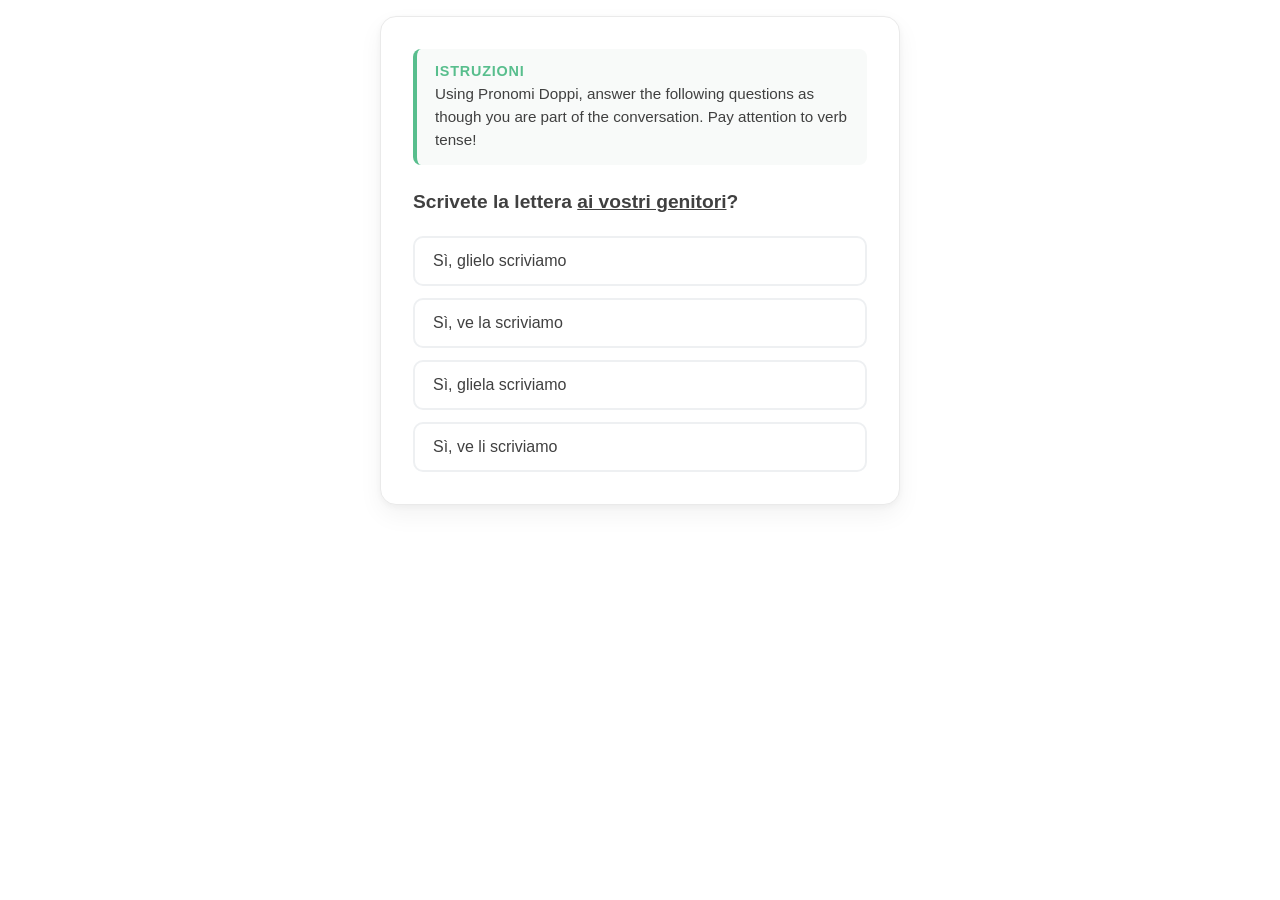
<file: index.html>
<!DOCTYPE html>
<html lang="it">
<head>
  <meta charset="UTF-8">
  <meta name="viewport" content="width=device-width, initial-scale=1.0">
  <title>Quiz - Pronomi Doppi</title>
  <link rel="stylesheet" href="styles.css">
</head>
<body>

<div class="quiz-container">
  <div class="instructions-box">
    <h3>Istruzioni</h3>
    <p>Using Pronomi Doppi, answer the following questions as though you are part of the conversation. Pay attention to verb tense!</p>
  </div>

  <div id="quiz">
    <div id="question" class="question">Caricamento...</div>
    <div id="feedback-msg" class="feedback-msg" style="display: none;"></div>
    <div id="options" class="options-container"></div>
    <button id="next-btn" class="btn" style="display: none;">Prossima domanda</button>
  </div>
  
  <div id="result-container" style="display: none;">
    <h2>Quiz Completato!</h2>
    <p id="score-text"></p>
    <button onclick="location.reload()" class="btn">Riprova</button>
  </div>
</div>

<script>
  const quizData = [
    {
      question: "Scrivete la lettera <u>ai vostri genitori</u>?",
      options: ["Sì, glielo scriviamo", "Sì, ve la scriviamo", "Sì, gliela scriviamo", "Sì, ve li scriviamo"],
      answer: 2
    },
    {
      question: "Compri il regalo <u>per Anna</u>?",
      options: ["No, non gliela compro.", "No, non glielo compro.", "No, non glielo compra.", "No, non gliele compro."],
      answer: 1
    },
    {
      question: "Dobbiamo dare il libro <u>a te e Lidia</u>?",
      options: ["Sì, ce lo dovete dare.", "Sì, ci lo dovete dare.", "Sì, ve lo dobbiamo dare.", "Sì, glielo dovete dare."],
      answer: 0
    },
    {
      question: "Raccontano la storia <u>a te</u>?",
      options: ["Sì, te la raccontano.", "Sì, me la racconto.", "Sì, te lo raccontano.", "Sì, me la raccontano."],
      answer: 3
    },
    {
      question: "Prepari la cena <u>per Carlo e Maria</u>?",
      options: ["Sì, gliela prepari.", "Sì, glieli preparo.", "Sì, gliela preparano.", "Sì, gliela preparo."],
      answer: 3
    },
    {
      question: "Date le chiavi <u>a me e Alfredo</u>?",
      options: ["No, non ve le diamo.", "No, non ve le date.", "No, non ce li diamo.", "No, non ce le diamo."],
      answer: 0
    }
  ];

  // State Variables
  let currentQuestion = 0;
  let score = 0;
  let attempts = 0;
  let missedFirstTry = false;

  // DOM Elements
  const questionEl = document.getElementById("question");
  const optionsEl = document.getElementById("options");
  const nextBtn = document.getElementById("next-btn");
  const quizEl = document.getElementById("quiz");
  const resultContainer = document.getElementById("result-container");
  const scoreText = document.getElementById("score-text");
  const feedbackMsg = document.getElementById("feedback-msg");
  const instructionsBox = document.querySelector(".instructions-box");

  function loadQuestion() {
    attempts = 0;
    missedFirstTry = false;
    nextBtn.style.display = "none";
    if (feedbackMsg) feedbackMsg.style.display = "none";

    const current = quizData[currentQuestion];
    questionEl.innerHTML = current.question;
    optionsEl.innerHTML = "";

    current.options.forEach((opt, index) => {
      const button = document.createElement("button");
      button.innerHTML = opt;
      button.classList.add("option-btn");
      button.addEventListener("click", () => selectOption(index, button));
      optionsEl.appendChild(button);
    });
  }

  function selectOption(selectedIndex, selectedBtn) {
    attempts++;
    const correctIndex = quizData[currentQuestion].answer;
    const isCorrect = selectedIndex === correctIndex;
    const buttons = optionsEl.querySelectorAll(".option-btn");

    if (isCorrect) {
      if (!missedFirstTry) {
        score++;
      }

      selectedBtn.classList.add("correct");
      buttons.forEach(btn => btn.disabled = true);
      if (feedbackMsg) feedbackMsg.style.display = "none";

      setTimeout(() => {
        handleNextStep();
      }, 800);

    } else {
      selectedBtn.classList.add("incorrect");
      selectedBtn.disabled = true;

      if (attempts === 1) {
        missedFirstTry = true;
        if (feedbackMsg) {
          feedbackMsg.textContent = "Sbagliato! Riprova.";
          feedbackMsg.style.display = "block";
        }
      } else {
        if (feedbackMsg) feedbackMsg.style.display = "none";
        buttons.forEach((btn, idx) => {
          btn.disabled = true;
          if (idx === correctIndex) btn.classList.add("correct");
        });

        if (currentQuestion < quizData.length - 1) {
          nextBtn.style.display = "block";
        } else {
          setTimeout(showResults, 1500);
        }
      }
    }
  }

  function handleNextStep() {
    if (currentQuestion < quizData.length - 1) {
      currentQuestion++;
      loadQuestion();
    } else {
      showResults();
    }
  }

  nextBtn.addEventListener("click", handleNextStep);

function showResults() {
    quizEl.style.display = "none";
    if (instructionsBox) instructionsBox.style.display = "none"; // Hides instructions
    resultContainer.style.display = "block";
    
    const percentage = Math.round((score / quizData.length) * 100);
    scoreText.textContent = `Punteggio finale: ${score} su ${quizData.length} (${percentage}%)`;
  }

  // Initialize the quiz
  loadQuestion();
</script>

<script>
  function sendHeight() {
    const height = document.body.scrollHeight;
    window.parent.postMessage({ quizHeight: height }, '*');
  }

  window.addEventListener('load', sendHeight);
  window.addEventListener('resize', sendHeight);

  const observer = new MutationObserver(sendHeight);
  observer.observe(document.body, { childList: true, subtree: true, attributes: true });
</script>
</body>
</html>
</file>
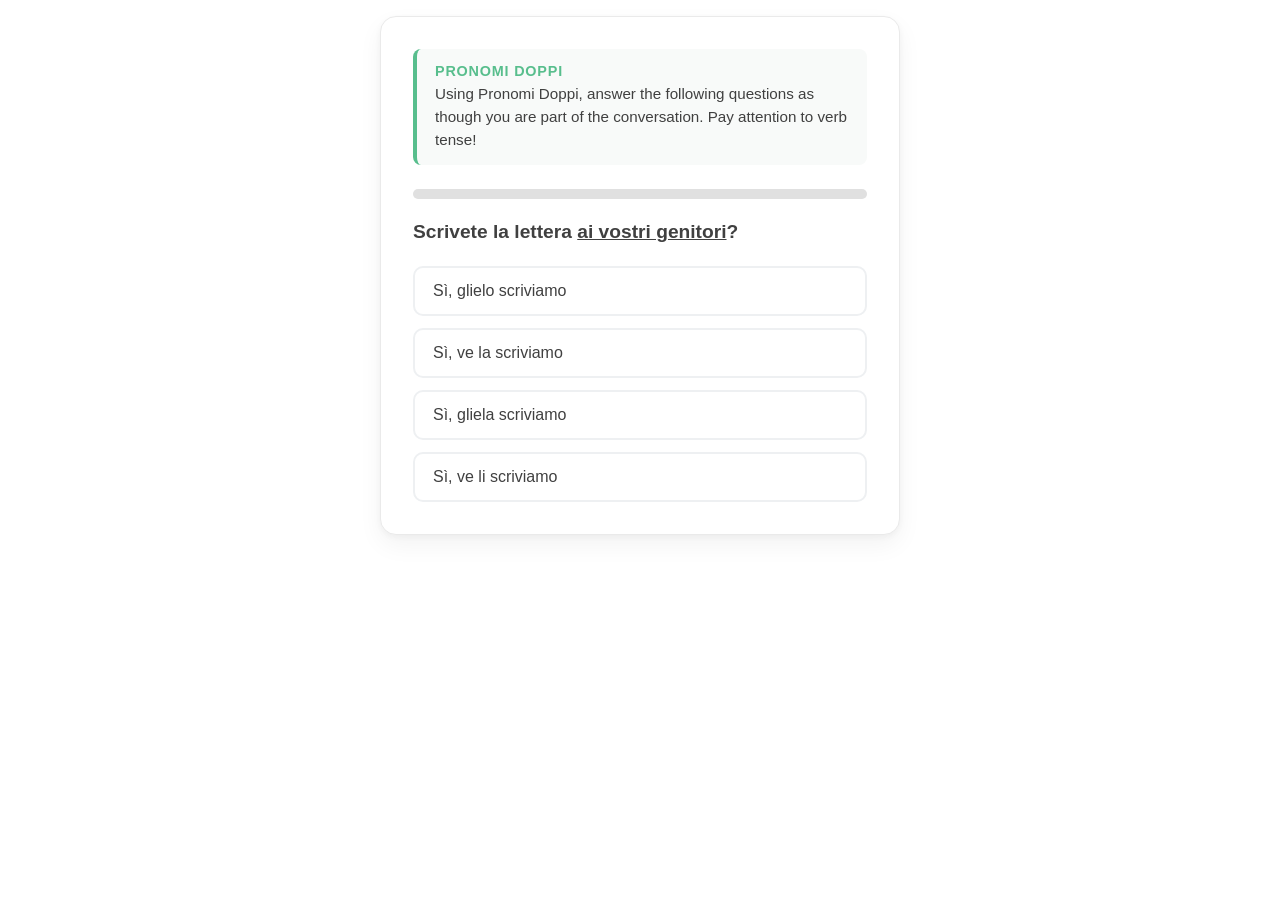
<file: pronomidoppi.html>
<!DOCTYPE html>
<html lang="it">
<head>
  <meta charset="UTF-8">
  <meta name="viewport" content="width=device-width, initial-scale=1.0">
  <title>Quiz - Pronomi Doppi</title>
  <link rel="stylesheet" href="styles.css">
</head>
<body>

<div class="quiz-container">
  <div class="instructions-box">
    <h3>Pronomi Doppi</h3>
    <p>Using Pronomi Doppi, answer the following questions as though you are part of the conversation. Pay attention to verb tense!</p>
  </div>

  <div id="quiz">
    <div class="progress-container">
      <div id="progress-bar" class="progress-bar"></div>
    </div>
    <div id="question" class="question">Caricamento...</div>
    <div id="feedback-msg" class="feedback-msg" style="display: none;"></div>
    <div id="options" class="options-container"></div>
    <button id="next-btn" class="btn" style="display: none;">Prossima domanda</button>
  </div>

  <div id="result-container" style="display: none;">
    <h2>Quiz Completato!</h2>
    <p id="score-text"></p>
    <button onclick="location.reload()" class="btn">Riprova</button>
  </div>
</div>

<script>
  const quizData = [
    {
      question: "Scrivete la lettera <u>ai vostri genitori</u>?",
      options: ["Sì, glielo scriviamo", "Sì, ve la scriviamo", "Sì, gliela scriviamo", "Sì, ve li scriviamo"],
      answer: 2
    },
    {
      question: "Compri il regalo <u>per Anna</u>?",
      options: ["No, non gliela compro.", "No, non glielo compro.", "No, non glielo compra.", "No, non gliele compro."],
      answer: 1
    },
    {
      question: "Dobbiamo dare il libro <u>a te e Lidia</u>?",
      options: ["Sì, ce lo dovete dare.", "Sì, ci lo dovete dare.", "Sì, ve lo dobbiamo dare.", "Sì, glielo dovete dare."],
      answer: 0
    },
    {
      question: "Raccontano la storia <u>a te</u>?",
      options: ["Sì, te la raccontano.", "Sì, me la racconto.", "Sì, te lo raccontano.", "Sì, me la raccontano."],
      answer: 3
    },
    {
      question: "Prepari la cena <u>per Carlo e Maria</u>?",
      options: ["Sì, gliela prepari.", "Sì, glieli preparo.", "Sì, gliela preparano.", "Sì, gliela preparo."],
      answer: 3
    },
    {
      question: "Date le chiavi <u>a me e Alfredo</u>?",
      options: ["No, non ve le diamo.", "No, non ve le date.", "No, non ce li diamo.", "No, non ce le diamo."],
      answer: 0
    }
  ];

  // State Variables
  let currentQuestion = 0;
  let score = 0;
  let attempts = 0;
  let missedFirstTry = false;

  // DOM Elements
  const questionEl = document.getElementById("question");
  const optionsEl = document.getElementById("options");
  const nextBtn = document.getElementById("next-btn");
  const quizEl = document.getElementById("quiz");
  const resultContainer = document.getElementById("result-container");
  const scoreText = document.getElementById("score-text");
  const feedbackMsg = document.getElementById("feedback-msg");
  const instructionsBox = document.querySelector(".instructions-box");
  const progressBar = document.getElementById("progress-bar");
  const GOOGLE_SCRIPT_URL = "https://script.google.com/macros/s/AKfycbziDNyPfIGomIrM9Hgg5FZ6TPd1L50Wkm3VgPyXXE4GF9dHTBkz2Lw4WQh_jo-3JLFOsQ/exec";

  function updateProgressBar() {
    if (progressBar) {
      const progressPercent = (currentQuestion / quizData.length) * 100;
      progressBar.style.width = `${progressPercent}%`;
    }
  }

  function loadQuestion() {
    // Drop browser focus from the previously clicked button
    if (document.activeElement) {
      document.activeElement.blur();
    }
    attempts = 0;
    missedFirstTry = false;
    nextBtn.style.display = "none";
    if (feedbackMsg) feedbackMsg.style.display = "none";

    updateProgressBar();

    const current = quizData[currentQuestion];
    questionEl.innerHTML = current.question;
    optionsEl.innerHTML = "";

    current.options.forEach((opt, index) => {
      const button = document.createElement("button");
      button.innerHTML = opt;
      button.classList.add("option-btn");
      button.addEventListener("click", () => selectOption(index, button));
      optionsEl.appendChild(button);
    });

    sendHeight();
  }

  function selectOption(selectedIndex, selectedBtn) {
    attempts++;
    const correctIndex = quizData[currentQuestion].answer;
    const isCorrect = selectedIndex === correctIndex;
    const buttons = optionsEl.querySelectorAll(".option-btn");

    if (isCorrect) {
      if (!missedFirstTry) {
        score++;
      }

      selectedBtn.classList.add("correct");
      buttons.forEach(btn => btn.disabled = true);
      if (feedbackMsg) feedbackMsg.style.display = "none";

      sendHeight();

      setTimeout(() => {
        handleNextStep();
      }, 800);

    } else {
      selectedBtn.classList.add("incorrect");
      selectedBtn.disabled = true;

      if (attempts === 1) {
        missedFirstTry = true;
        if (feedbackMsg) {
          feedbackMsg.textContent = "Sbagliato! Riprova.";
          feedbackMsg.style.display = "block";
        }
        sendHeight();
      } else {
        if (feedbackMsg) feedbackMsg.style.display = "none";
        buttons.forEach((btn, idx) => {
          btn.disabled = true;
          if (idx === correctIndex) btn.classList.add("correct");
        });

        if (currentQuestion < quizData.length - 1) {
          nextBtn.style.display = "block";
        } else {
          setTimeout(showResults, 1500);
        }
        sendHeight();
      }
    }
  }

  function handleNextStep() {
    if (currentQuestion < quizData.length - 1) {
      currentQuestion++;
      loadQuestion();
    } else {
      showResults();
    }
  }

  nextBtn.addEventListener("click", handleNextStep);

  function showResults() {
    if (progressBar) progressBar.style.width = "100%";
    quizEl.style.display = "none";
    if (instructionsBox) instructionsBox.style.display = "none";
    resultContainer.style.display = "block";

    const percentage = Math.round((score / quizData.length) * 100);
    scoreText.textContent = `Punteggio finale: ${score} su ${quizData.length} (${percentage}%)`;

    sendHeight();

    if (GOOGLE_SCRIPT_URL) {
      fetch(GOOGLE_SCRIPT_URL, {
        method: "POST",
        mode: "no-cors",
        headers: { "Content-Type": "application/json" },
        body: JSON.stringify({
          quizTitle: "Pronomi Doppi",
          score: score,
          total: quizData.length,
          percentage: percentage
        })
      }).catch(err => console.error("Error logging score:", err));
    }
  }

  // Initialize the quiz
  loadQuestion();

  // iFrame Resizer Communication
  function sendHeight() {
    const body = document.body;
    const html = document.documentElement;
    const height = Math.max(
      body.scrollHeight,
      body.offsetHeight,
      html.clientHeight,
      html.scrollHeight,
      html.offsetHeight
    );
    window.parent.postMessage({ quizHeight: height }, '*');
  }

  window.addEventListener('load', sendHeight);
  window.addEventListener('resize', sendHeight);

  const observer = new MutationObserver(sendHeight);
  observer.observe(document.body, { 
    childList: true, 
    subtree: true, 
    attributes: true, 
    attributeFilter: ['style', 'class'] 
  });
</script>

</body>
</html>
</file>
<file: styles.css>
* {
  box-sizing: border-box;
}

body {
  font-family: -apple-system, BlinkMacSystemFont, "Segoe UI", Roboto, Oxygen, Ubuntu, Cantarell, sans-serif;
  background-color: transparent;
  margin: 0;
  padding: 16px;
  display: flex;
  justify-content: center;
  color: #404040;
}

.quiz-container {
  background: #ffffff;
  padding: 32px;
  border-radius: 16px;
  box-shadow: 0 10px 25px rgba(0, 0, 0, 0.05), 0 2px 6px rgba(0, 0, 0, 0.04);
  width: 100%;
  max-width: 520px;
  box-sizing: border-box;
  border: 1px solid #eaeaea;
}

/* Instructions Banner */
.instructions-box {
  background-color: #f8faf9;
  border-left: 4px solid #58be8d;
  padding: 14px 18px;
  border-radius: 8px;
  margin-bottom: 24px;
}

.instructions-box h3 {
  margin: 0 0 4px 0;
  font-size: 0.9rem;
  color: #58be8d;
  text-transform: uppercase;
  letter-spacing: 0.8px;
  font-weight: 700;
}

.instructions-box p {
  margin: 0;
  font-size: 0.95rem;
  color: #404040;
  line-height: 1.5;
}

/* Progress Bar */
.progress-container {
  width: 100%;
  background-color: #e0e0e0;
  border-radius: 8px;
  height: 10px;
  margin-bottom: 20px;
  overflow: hidden;
}

.progress-bar {
  height: 100%;
  width: 0%;
  background-color: #58be8d !important;
  transition: width 0.3s ease;
}

/* Question & Options */
.question {
  font-size: 1.2rem;
  font-weight: 600;
  margin-bottom: 20px;
  color: #404040;
  line-height: 1.4;
}

.options-container {
  display: flex;
  flex-direction: column;
  gap: 12px;
}

.option-btn {
  padding: 14px 18px;
  border: 2px solid #eef0f2;
  background-color: #ffffff;
  border-radius: 10px;
  cursor: pointer;
  font-size: 1rem;
  color: #404040;
  text-align: left;
  font-weight: 500;
  transition: all 0.2s ease;
  min-height: 48px; /* Touch target minimum size */

  /* Prevent iOS blue tap highlight and persistent focus outlines */
  -webkit-tap-highlight-color: transparent;
  outline: none;
}

/* ONLY apply hover styling on mouse-driven devices (Desktops/Laptops) */
@media (hover: hover) {
  .option-btn:hover:not(:disabled) {
    border-color: #58be8d;
    background-color: #f4faf7;
  }

  .btn:hover {
    opacity: 0.9;
  }
}

/* Selection Feedback */
.option-btn.correct {
  background-color: #58be8d;
  border-color: #58be8d;
  color: #ffffff;
  font-weight: 600;
}

.option-btn.incorrect {
  background-color: #fdeded;
  border-color: #f5c2c2;
  color: #d32f2f;
}

/* Feedback Messages */
.feedback-msg {
  padding: 10px 14px;
  border-radius: 8px;
  font-size: 0.95rem;
  font-weight: 600;
  margin-top: 16px;
  display: none;
}

.feedback-msg.correct {
  color: #2e7d32 !important;
  background-color: #e8f5e9 !important;
  border: 1px solid #c8e6c9;
}

.feedback-msg.incorrect {
  color: #d32f2f !important;
  background-color: #fdeded !important;
  border: 1px solid #f5c2c2;
}

/* Navigation & Action Buttons */
.btn {
  margin-top: 24px;
  padding: 14px;
  width: 100%;
  border: none;
  background-color: #404040;
  color: #ffffff;
  font-size: 1rem;
  font-weight: 600;
  border-radius: 10px;
  cursor: pointer;
  transition: opacity 0.2s ease;
  -webkit-tap-highlight-color: transparent;
}

#result-container h2 {
  color: #404040;
  margin-top: 0;
}
</file>
